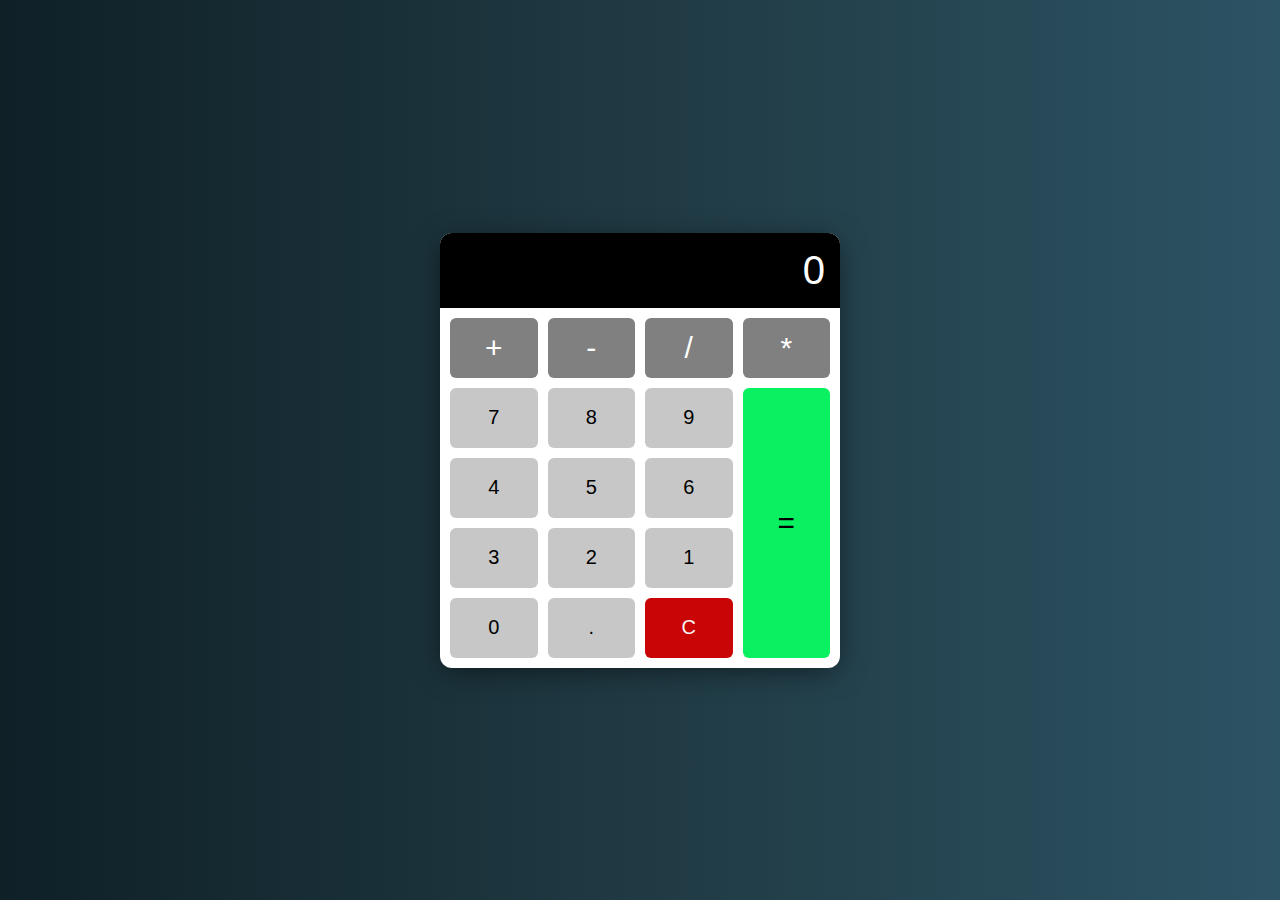
<file: index.html>
<!DOCTYPE html>
<html lang="en">
<head>
    <meta charset="UTF-8">
    <meta http-equiv="X-UA-Compatible" content="IE=edge">
    <meta name="viewport" content="width=device-width, initial-scale=1.0">
    <title>Calculator</title>
    <link rel="stylesheet" href="style.css">
</head>
<body>
   <!--Calculator-->
   <div class="calculator">
       <!--Calculator Display-->
       <div class="calculator-display">
           <h1>0</h1>
       </div>
       <!--Calculator Buttons-->
       <div class="buttons">
           <button class="operator" value="+">+</button>
           <button class="operator" value="-">-</button>
           <button class="operator" value="/">/</button>
           <button class="operator" value="*">*</button>
           <button value="7">7</button>
           <button value="8">8</button>
           <button value="9">9</button>
           <button value="4">4</button>
           <button value="5">5</button>
           <button value="6">6</button>
           <button value="3">3</button>
           <button value="2">2</button>
           <button value="1">1</button>
           <button value="0">0</button>
           <button class="decimal">.</button>
           <button class="clear" id="clear-btn">C</button>
           <button class="equals-sign operator" value="=">=</button>
       </div>
   </div>
    
    <script src="script.js"></script>
</body>
</html>
</file>
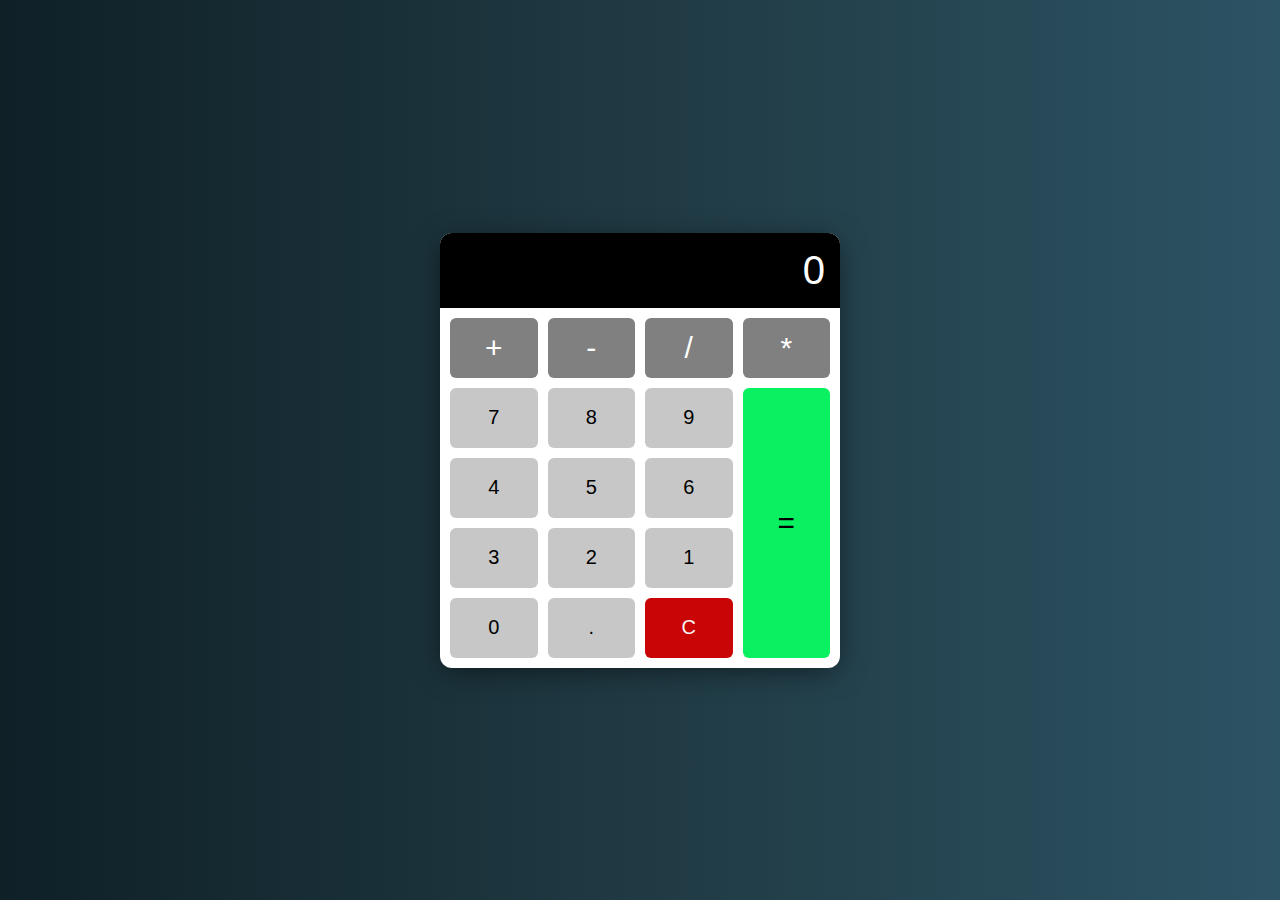
<file: calculator.html>
<!DOCTYPE html>
<html lang="en">
<head>
    <meta charset="UTF-8">
    <meta http-equiv="X-UA-Compatible" content="IE=edge">
    <meta name="viewport" content="width=device-width, initial-scale=1.0">
    <title>Calculator</title>
    <link rel="stylesheet" href="calculator.css">
</head>
<body>
   <!--Calculator-->
   <div class="calculator">
       <!--Calculator Display-->
       <div class="calculator-display">
           <h1>0</h1>
       </div>
       <!--Calculator Buttons-->
       <div class="buttons">
           <button class="operator" value="+">+</button>
           <button class="operator" value="-">-</button>
           <button class="operator" value="/">/</button>
           <button class="operator" value="*">*</button>
           <button value="7">7</button>
           <button value="8">8</button>
           <button value="9">9</button>
           <button value="4">4</button>
           <button value="5">5</button>
           <button value="6">6</button>
           <button value="3">3</button>
           <button value="2">2</button>
           <button value="1">1</button>
           <button value="0">0</button>
           <button class="decimal">.</button>
           <button class="clear" id="clear-btn">C</button>
           <button class="equals-sign operator" value="=">=</button>
       </div>
   </div>
    
    <script src="calculator.js"></script>
</body>
</html>
</file>
<file: style.css>
html{
  box-sizing: border-box;
}

body{
  margin: 0;
  min-height: 100vh;
  display: flex;
  justify-content: center;
  align-items: center;
  background: linear-gradient(to right, #0f2027, #203a43, #2c5364);
}
.calculator{
  background: white;
  width: 400px;
  border-radius: 12px;
  box-shadow: 0 5px 30px -5px rgba(0, 0, 0, 0.6);
}

/*Display*/
.calculator-display{
  background: black;
  color: white;
  margin: 0;
  display: flex;
  align-items: center;
  justify-content: flex-end;
  border-radius: 12px 12px 0px 0px;
}
.calculator-display h1{
  margin: 0;
  padding: 15px;
  font-size: 40px;
  font-family: 'Trebuchet MS', 'Lucida Sans Unicode', 'Lucida Grande', 'Lucida Sans', Arial, sans-serif;
  font-weight: 100;
  overflow-x: auto;
}
/*Custom Scrollbar*/
::-webkit-scrollbar{
  width: 10px;
}
::-webkit-scrollbar-track{
  background: #f1f1f1;
}
::-webkit-scrollbar-thumb{
  background: #888;
}
::-webkit-scrollbar-thumb:hover{
  background: #555;
}

/*Grid Buttons*/
.buttons{
  display: grid;
  grid-template-columns: repeat(4, 1fr);
  grid-gap: 10px;
  padding: 10px;
}

button{
  min-height: 60px;
  font-size: 20px;
  font-weight: 100;
  font-family: 'Trebuchet MS', 'Lucida Sans Unicode', 'Lucida Grande', 'Lucida Sans', Arial, sans-serif;
  border: none;
  border-radius: 6px;
  cursor: pointer;
  background: rgb(199, 199, 199);
}

button:hover{
  filter: brightness(110%);
}
button:active{
  transform: translateY(2px);
}
button:focus{
  outline: none;
}
.operator{
  background: grey;
  color: white;
  font-size: 30px;
}
.clear{
  background: rgb(202, 5, 5);
  color: whitesmoke;
}
.equals-sign{
  grid-column: -2;
  grid-row: 2 / span 4;
  background: rgb(9, 240, 97);
  color: black;
}

/*Media Queries*/
@media screen and(max-width: 600px) {
  .calculator{
    width: 92%;
  }
}
</file>
<file: calculator.css>
html{
  box-sizing: border-box;
}

body{
  margin: 0;
  min-height: 100vh;
  display: flex;
  justify-content: center;
  align-items: center;
  background: linear-gradient(to right, #0f2027, #203a43, #2c5364);
}
.calculator{
  background: white;
  width: 400px;
  border-radius: 12px;
  box-shadow: 0 5px 30px -5px rgba(0, 0, 0, 0.6);
}

/*Display*/
.calculator-display{
  background: black;
  color: white;
  margin: 0;
  display: flex;
  align-items: center;
  justify-content: flex-end;
  border-radius: 12px 12px 0px 0px;
}
.calculator-display h1{
  margin: 0;
  padding: 15px;
  font-size: 40px;
  font-family: 'Trebuchet MS', 'Lucida Sans Unicode', 'Lucida Grande', 'Lucida Sans', Arial, sans-serif;
  font-weight: 100;
  overflow-x: auto;
}
/*Custom Scrollbar*/
::-webkit-scrollbar{
  width: 10px;
}
::-webkit-scrollbar-track{
  background: #f1f1f1;
}
::-webkit-scrollbar-thumb{
  background: #888;
}
::-webkit-scrollbar-thumb:hover{
  background: #555;
}

/*Grid Buttons*/
.buttons{
  display: grid;
  grid-template-columns: repeat(4, 1fr);
  grid-gap: 10px;
  padding: 10px;
}

button{
  min-height: 60px;
  font-size: 20px;
  font-weight: 100;
  font-family: 'Trebuchet MS', 'Lucida Sans Unicode', 'Lucida Grande', 'Lucida Sans', Arial, sans-serif;
  border: none;
  border-radius: 6px;
  cursor: pointer;
  background: rgb(199, 199, 199);
}

button:hover{
  filter: brightness(110%);
}
button:active{
  transform: translateY(2px);
}
button:focus{
  outline: none;
}
.operator{
  background: grey;
  color: white;
  font-size: 30px;
}
.clear{
  background: rgb(202, 5, 5);
  color: whitesmoke;
}
.equals-sign{
  grid-column: -2;
  grid-row: 2 / span 4;
  background: rgb(9, 240, 97);
  color: black;
}

/*Media Queries*/
@media screen and(max-width: 600px) {
  .calculator{
    width: 92%;
  }
}
</file>
